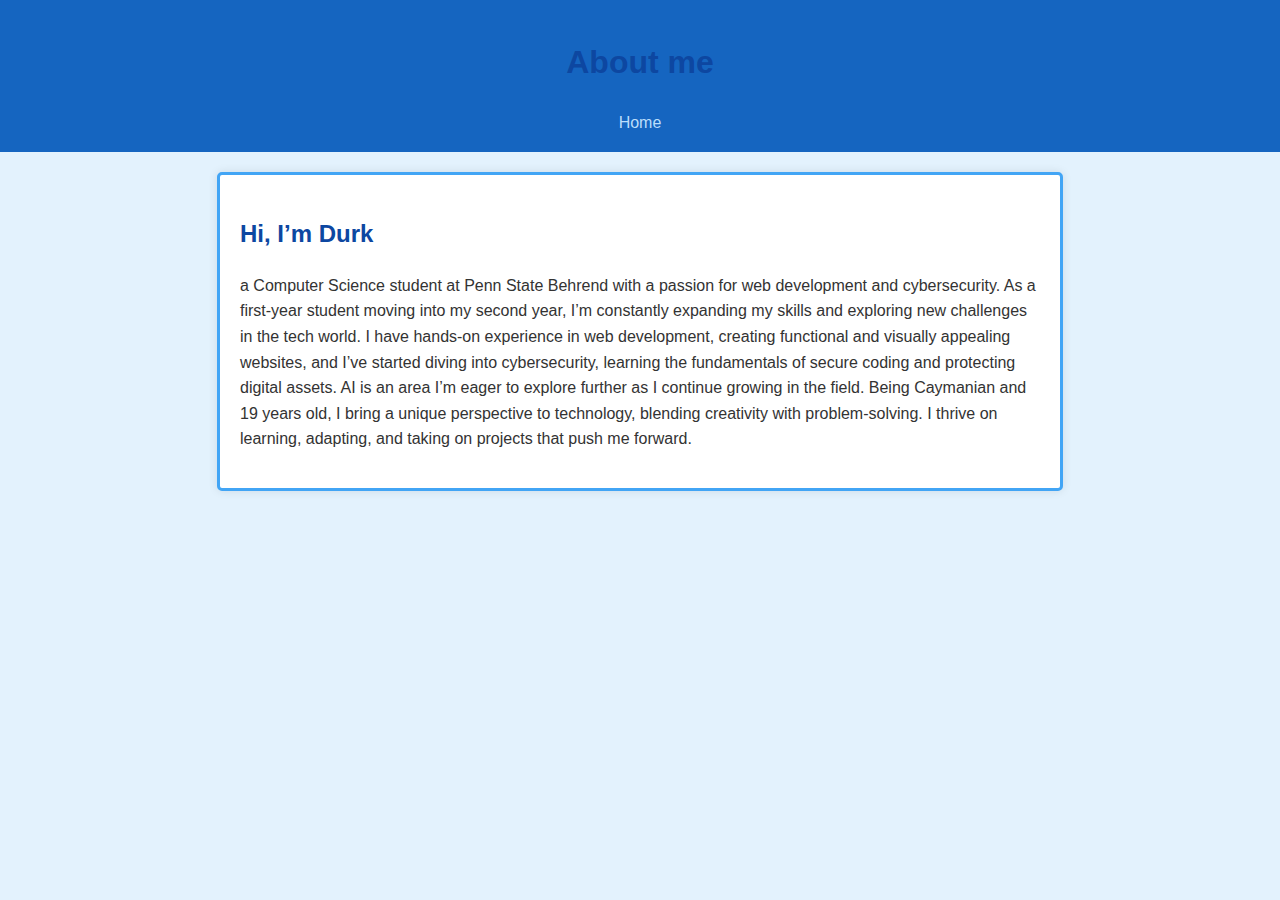
<file: docs/aboutme.html>
<!DOCTYPE html>
<html lang="en">
<head>
    <meta charset="UTF-8">
    <meta name="viewport" content="width=device-width, initial-scale=1.0">
    <title>About me</title>
    <style>
        body {
            font-family: Arial, sans-serif;
            line-height: 1.6;
            margin: 0;
            padding: 0;
            background-color: #e3f2fd;
            color: #333;
        }

        header {
            background: #1565c0;
            color: white;
            padding: 1rem 0;
            text-align: center;
        }

        header nav a {
            color: #bbdefb;
            margin: 0 1rem;
            text-decoration: none;
        }

        header nav a:hover {
            text-decoration: underline;
        }

        main {
            max-width: 800px;
            margin: 20px auto;
            padding: 0 10px;
            background: #ffffff;
            box-shadow: 0 0 10px rgba(0, 0, 0, 0.1);
            border-radius: 5px;
            padding: 20px;
            border: 3px solid #42a5f5;
        }

        h1, h2 {
            color: #0d47a1;
        }

        .gallery {
            display: flex;
            gap: 10px;
            flex-wrap: wrap;
            justify-content: center;
        }

        .gallery img {
            width: 100%;
            max-width: 250px;
            border-radius: 5px;
            box-shadow: 0 0 5px rgba(0, 0, 0, 0.2);
            border: 3px solid #90caf9;
        }

          #kumu-embed iframe {
            display: block;
            margin: 20px auto;
            border-radius: 5px;
        
    </style>
</head>
<body>
    <header>
        <h1>About me</h1>
        <nav>
            <a href="index.html">Home</a>
        </nav>
    </header>
    <main>
        <section>
            <h2>Hi, I’m Durk</h2>
            <p>a Computer Science student at Penn State Behrend with a passion for web development and cybersecurity. As a first-year student moving into my second year, I’m constantly expanding my skills and exploring new challenges in the tech world. I have hands-on experience in web development, creating functional and visually appealing websites, and I’ve started diving into cybersecurity, learning the fundamentals of secure coding and protecting digital assets. AI is an area I’m eager to explore further as I continue growing in the field.
Being Caymanian and 19 years old, I bring a unique perspective to technology, blending creativity with problem-solving. I thrive on learning, adapting, and taking on projects that push me forward.</p>
        </section>
        
    </main>
</body>
</html>
</file>
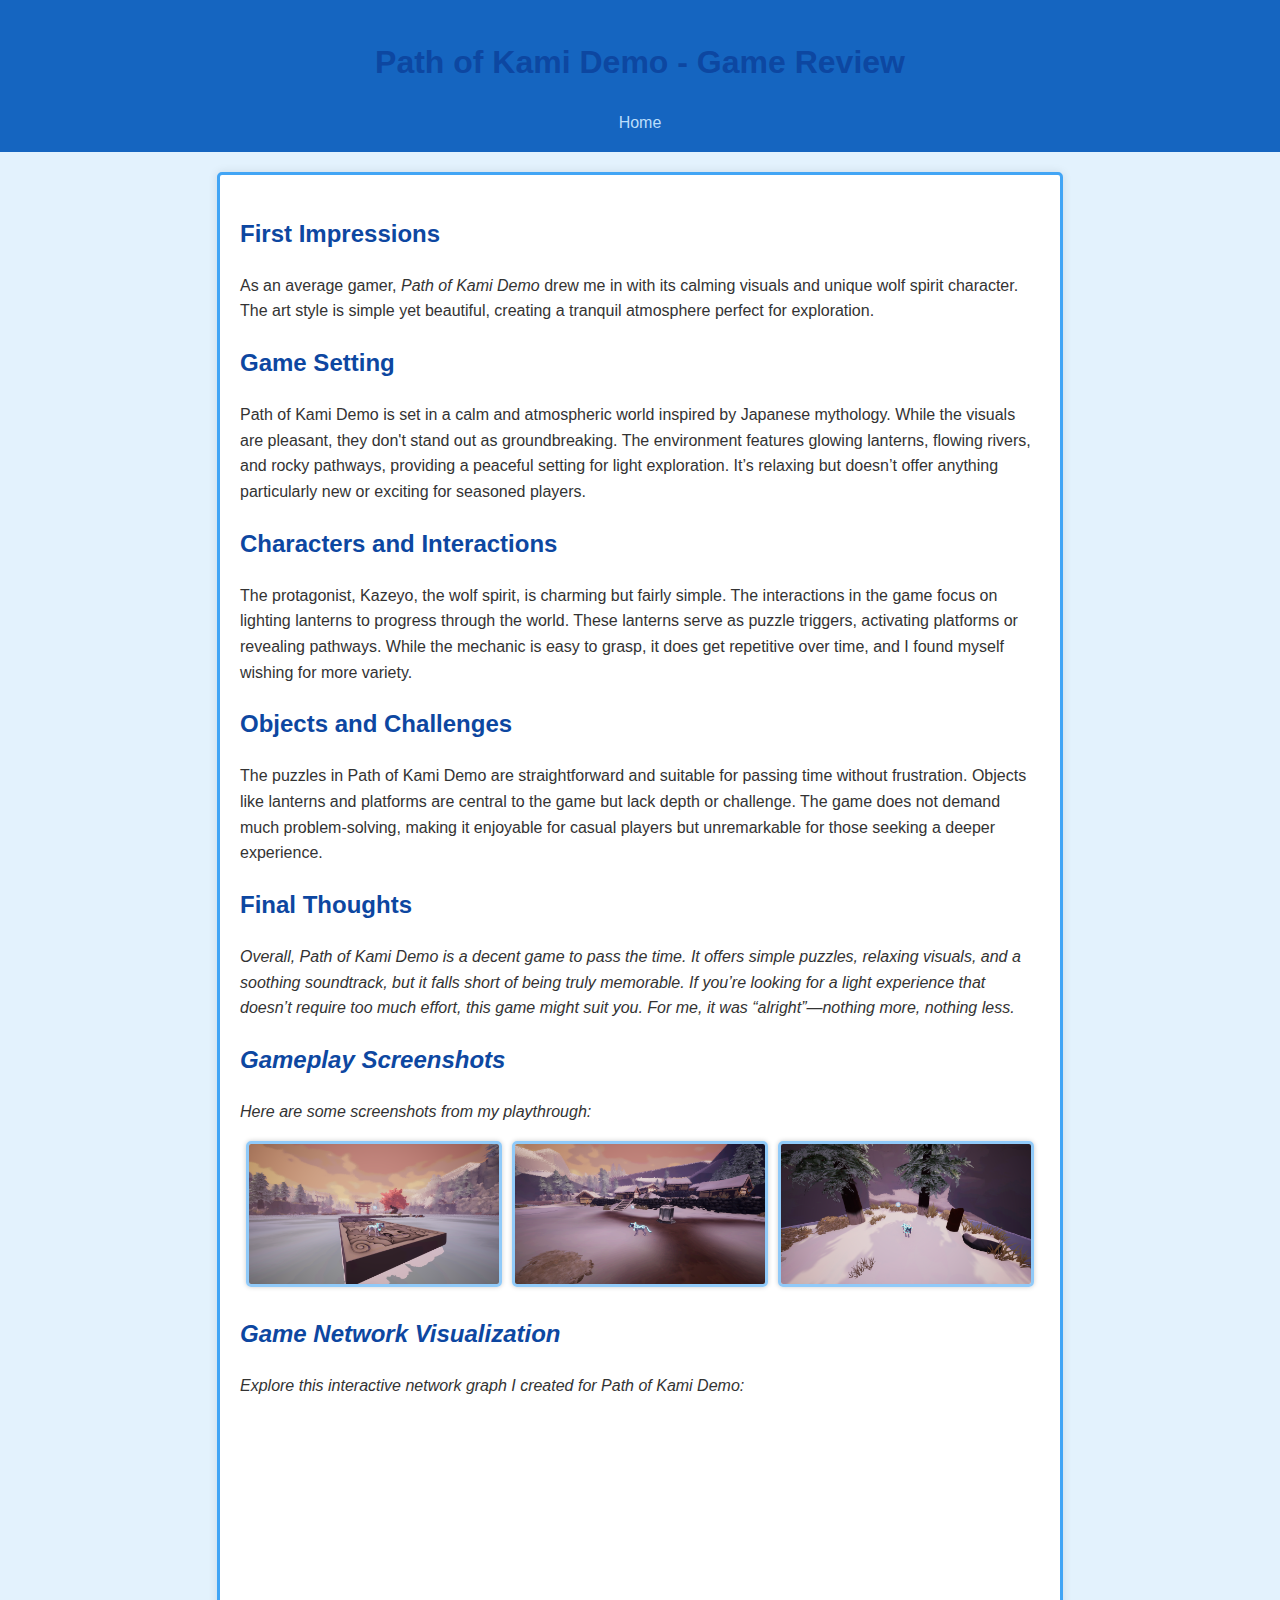
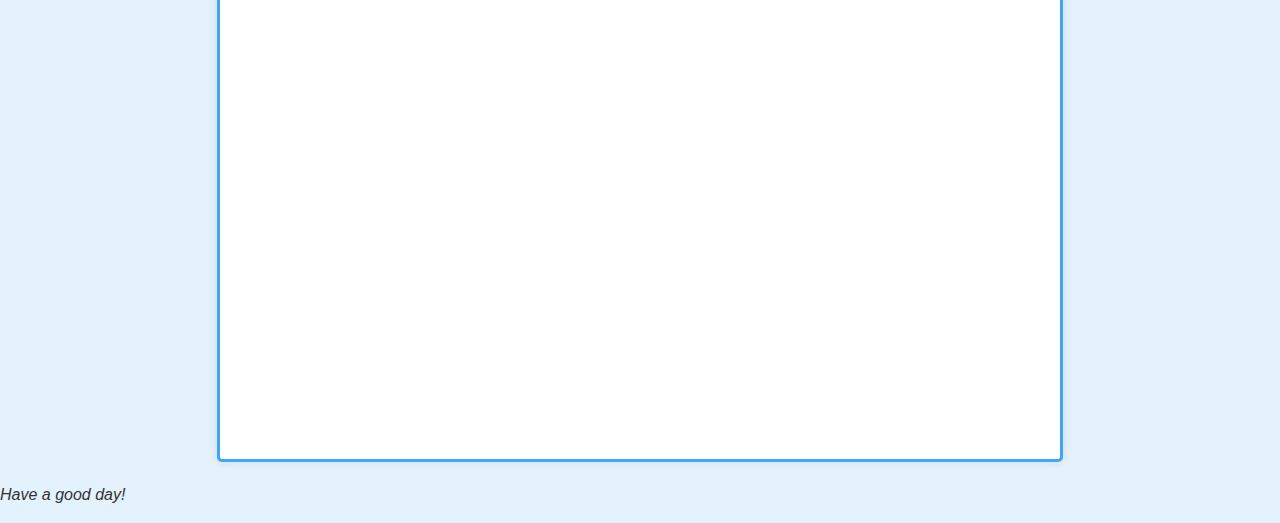
<file: docs/gamereview.html>
<!DOCTYPE html>
<html lang="en">
<head>
    <meta charset="UTF-8">
    <meta name="viewport" content="width=device-width, initial-scale=1.0">
    <title>Path of Kami Demo Review</title>
    <style>
        body {
            font-family: Arial, sans-serif;
            line-height: 1.6;
            margin: 0;
            padding: 0;
            background-color: #e3f2fd;
            color: #333;
        }

        header {
            background: #1565c0;
            color: white;
            padding: 1rem 0;
            text-align: center;
        }

        header nav a {
            color: #bbdefb;
            margin: 0 1rem;
            text-decoration: none;
        }

        header nav a:hover {
            text-decoration: underline;
        }

        main {
            max-width: 800px;
            margin: 20px auto;
            padding: 0 10px;
            background: #ffffff;
            box-shadow: 0 0 10px rgba(0, 0, 0, 0.1);
            border-radius: 5px;
            padding: 20px;
            border: 3px solid #42a5f5;
        }

        h1, h2 {
            color: #0d47a1;
        }

        .gallery {
            display: flex;
            gap: 10px;
            flex-wrap: wrap;
            justify-content: center;
        }

        .gallery img {
            width: 100%;
            max-width: 250px;
            border-radius: 5px;
            box-shadow: 0 0 5px rgba(0, 0, 0, 0.2);
            border: 3px solid #90caf9;
        }

          #kumu-embed iframe {
            display: block;
            margin: 20px auto;
            border-radius: 5px;
        

        footer {
            text-align: center;
            padding: 10px 0;
            background: #1565c0;
            color: white;
            font-size: 0.9rem;
        }
    </style>
</head>
<body>
    <header>
        <h1>Path of Kami Demo - Game Review</h1>
        <nav>
            <a href="index.html">Home</a>
        </nav>
    </header>
    <main>
        <section>
            <h2>First Impressions</h2>
            <p>As an average gamer, <em>Path of Kami Demo</em> drew me in with its calming visuals and unique wolf spirit character. The art style is simple yet beautiful, creating a tranquil atmosphere perfect for exploration.</p>
        </section>
        <section>
            <h2>Game Setting</h2>
            <p>Path of Kami Demo is set in a calm and atmospheric world inspired by Japanese mythology. While the visuals are pleasant, they don't stand out as groundbreaking. The environment features glowing lanterns, flowing rivers, and rocky pathways, providing a peaceful setting for light exploration. It’s relaxing but doesn’t offer anything particularly new or exciting for seasoned players.
            </p>
        </section>
        <section>
            <h2>Characters and Interactions</h2>
            <p>The protagonist, Kazeyo, the wolf spirit, is charming but fairly simple. The interactions in the game focus on lighting lanterns to progress through the world. These lanterns serve as puzzle triggers, activating platforms or revealing pathways. While the mechanic is easy to grasp, it does get repetitive over time, and I found myself wishing for more variety.
            </p>
        </section>
        <section>
            <h2>Objects and Challenges</h2>
            <p>The puzzles in Path of Kami Demo are straightforward and suitable for passing time without frustration. Objects like lanterns and platforms are central to the game but lack depth or challenge. The game does not demand much problem-solving, making it enjoyable for casual players but unremarkable for those seeking a deeper experience.
            </p>
        </section>
        <section>
            <h2>Final Thoughts</h2>
            <p><em>Overall, Path of Kami Demo is a decent game to pass the time. It offers simple puzzles, relaxing visuals, and a soothing soundtrack, but it falls short of being truly memorable. If you’re looking for a light experience that doesn’t require too much effort, this game might suit you. For me, it was “alright”—nothing more, nothing less.
            </p>
        </section>
        <section id="screenshots">
    <h2>Gameplay Screenshots</h2>
    <p>Here are some screenshots from my playthrough:</p>
    <div class="gallery">
        <a href="images/puzzle scene.png" target="_blank">
            <img src="images/puzzle scene.png" alt="Puzzle scene">
        </a>
        <a href="images/exploration.png" target="_blank">
            <img src="images/exploration.png" alt="Exploration scene">
        </a>
        <a href="images/spirit.png" target="_blank">
            <img src="images/spirit.png" alt="Wolf spirit close-up">
        </a>
    </div>
</section>

<section id="kumu-embed">
            <h2>Game Network Visualization</h2>
            <p>Explore this interactive network graph I created for <em>Path of Kami Demo</em>:</p>
            <iframe src="https://embed.kumu.io/740c6dae6a4804f24bbe8d130098e2d7" 
                    width="100%" 
                    height="600" 
                    frameborder="0">
            </iframe>
        </section>
    </main>
    <footer>
        <p>Have a good day!</p>
    </footer>
</body>
</html>
</file>
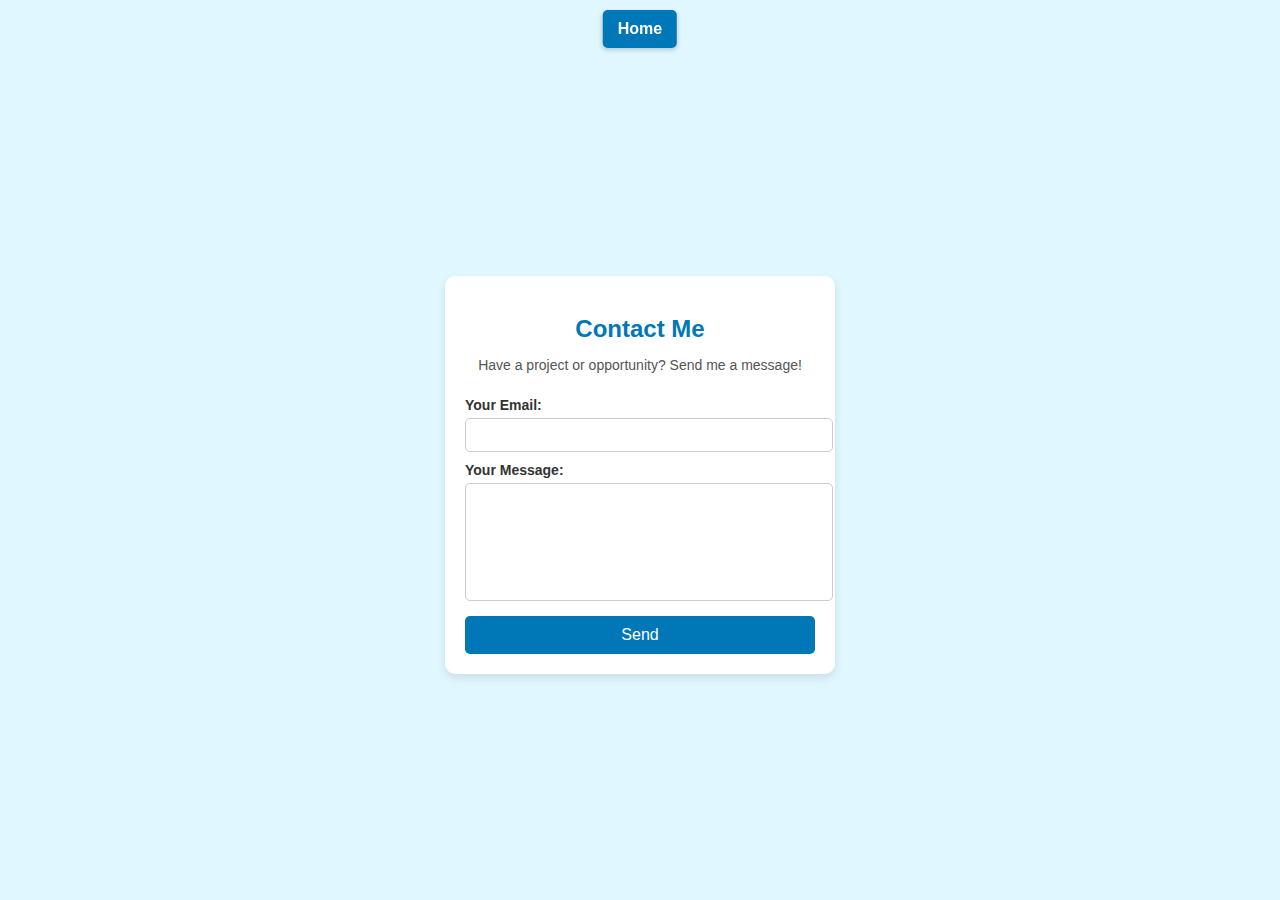
<file: docs/hireme.html>
<!DOCTYPE html>
<html lang="en">
<head>
    <meta charset="UTF-8">
    <meta name="viewport" content="width=device-width, initial-scale=1.0">
    <title>Contact Me</title>
    <style>
        body {
            font-family: Arial, sans-serif;
            background-color: #e0f7ff;
            color: #333;
            margin: 0;
            padding: 0;
            display: flex;
            justify-content: center;
            align-items: center;
            height: 100vh;
            flex-direction: column;
        }

        .home-button {
            position: fixed;
            top: 10px;
            left: 50%;
            transform: translateX(-50%);
            background-color: #0077b6;
            color: white;
            text-decoration: none;
            padding: 10px 15px;
            border-radius: 5px;
            font-size: 16px;
            font-weight: bold;
            box-shadow: 0 2px 5px rgba(0, 0, 0, 0.2);
        }

        .home-button:hover {
            background-color: #005f8a;
        }

        .contact-container {
            background: #fff;
            padding: 20px;
            border-radius: 10px;
            box-shadow: 0 4px 8px rgba(0, 0, 0, 0.1);
            width: 350px;
            text-align: center;
            margin-top: 50px;
        }

        h2 {
            color: #0077b6;
            margin-bottom: 10px;
        }

        p {
            font-size: 14px;
            color: #555;
        }

        form {
            display: flex;
            flex-direction: column;
        }

        label {
            text-align: left;
            margin-top: 10px;
            font-size: 14px;
            font-weight: bold;
        }

        input, textarea {
            width: 100%;
            padding: 8px;
            margin-top: 5px;
            border: 1px solid #ccc;
            border-radius: 5px;
            font-size: 14px;
        }

        textarea {
            height: 100px;
            resize: none;
        }

        button {
            background-color: #0077b6;
            color: white;
            border: none;
            padding: 10px;
            margin-top: 15px;
            font-size: 16px;
            cursor: pointer;
            border-radius: 5px;
        }

        button:hover {
            background-color: #005f8a;
        }
    </style>
</head>
<body>

    <a href="index.html" class="home-button">Home</a> <!-- Replace # with your homepage link -->

    <div class="contact-container">
        <h2>Contact Me</h2>
        <p>Have a project or opportunity? Send me a message!</p>
        
        <form action="https://formspree.io/f/xovejkkl" method="POST">
            <label>Your Email:</label>
            <input type="email" name="email" required>
            
            <label>Your Message:</label>
            <textarea name="message" required></textarea>

            <button type="submit">Send</button>
        </form>
    </div>

</body>
</html>
</file>
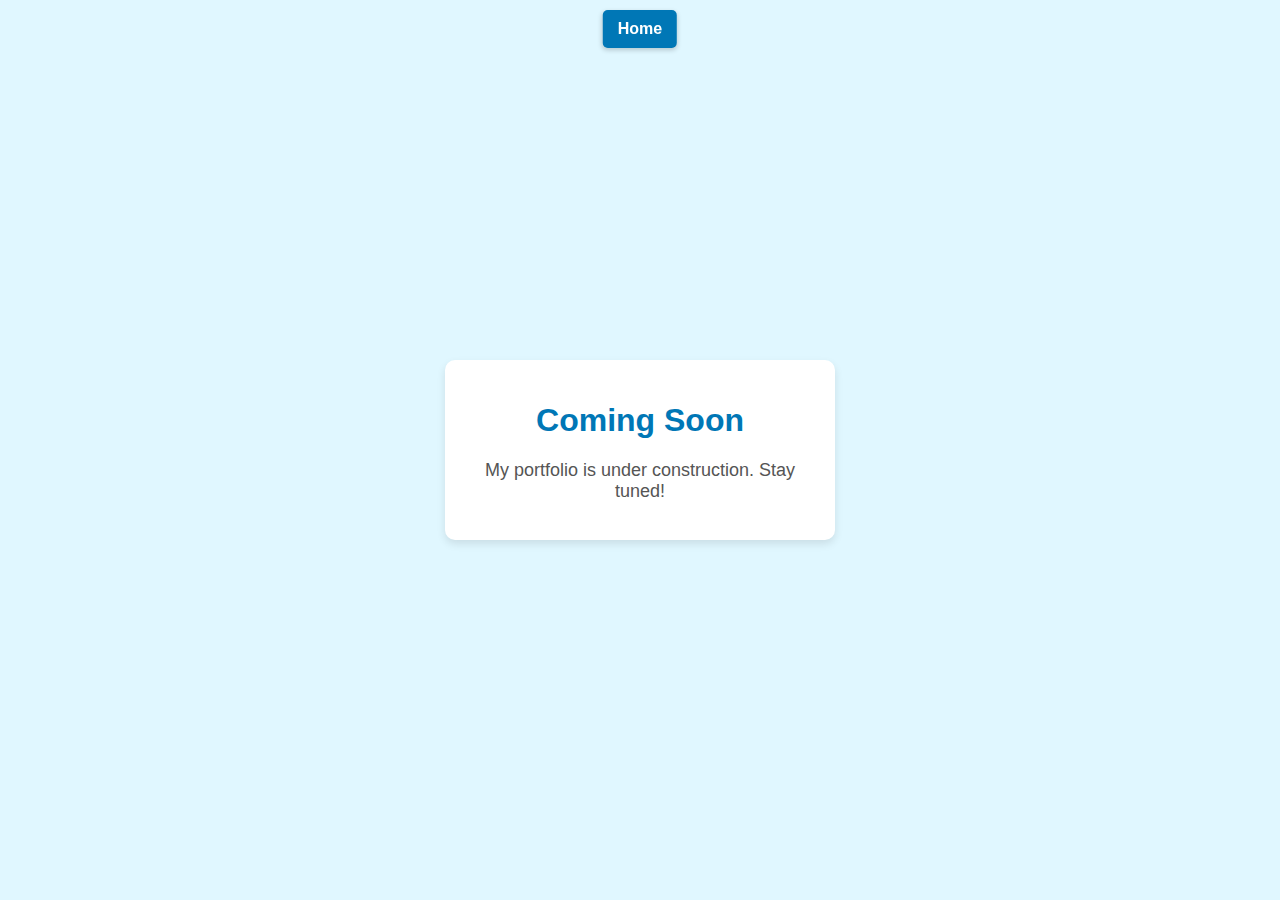
<file: docs/portfolio.html>
<!DOCTYPE html>
<html lang="en">
<head>
    <meta charset="UTF-8">
    <meta name="viewport" content="width=device-width, initial-scale=1.0">
    <title>Portfolio - Coming Soon</title>
    <style>
        body {
            font-family: Arial, sans-serif;
            background-color: #e0f7ff;
            color: #333;
            margin: 0;
            padding: 0;
            display: flex;
            justify-content: center;
            align-items: center;
            height: 100vh;
            flex-direction: column;
            text-align: center;
        }

        .home-button {
            position: fixed;
            top: 10px;
            left: 50%;
            transform: translateX(-50%);
            background-color: #0077b6;
            color: white;
            text-decoration: none;
            padding: 10px 15px;
            border-radius: 5px;
            font-size: 16px;
            font-weight: bold;
            box-shadow: 0 2px 5px rgba(0, 0, 0, 0.2);
        }

        .home-button:hover {
            background-color: #005f8a;
        }

        .container {
            background: #fff;
            padding: 20px;
            border-radius: 10px;
            box-shadow: 0 4px 8px rgba(0, 0, 0, 0.1);
            width: 350px;
        }

        h1 {
            color: #0077b6;
        }

        p {
            font-size: 18px;
            color: #555;
        }
    </style>
</head>
<body>

    <a href="index.html" class="home-button">Home</a> 

    <div class="container">
        <h1>Coming Soon</h1>
        <p>My portfolio is under construction. Stay tuned!</p>
    </div>

</body>
</html>
</file>
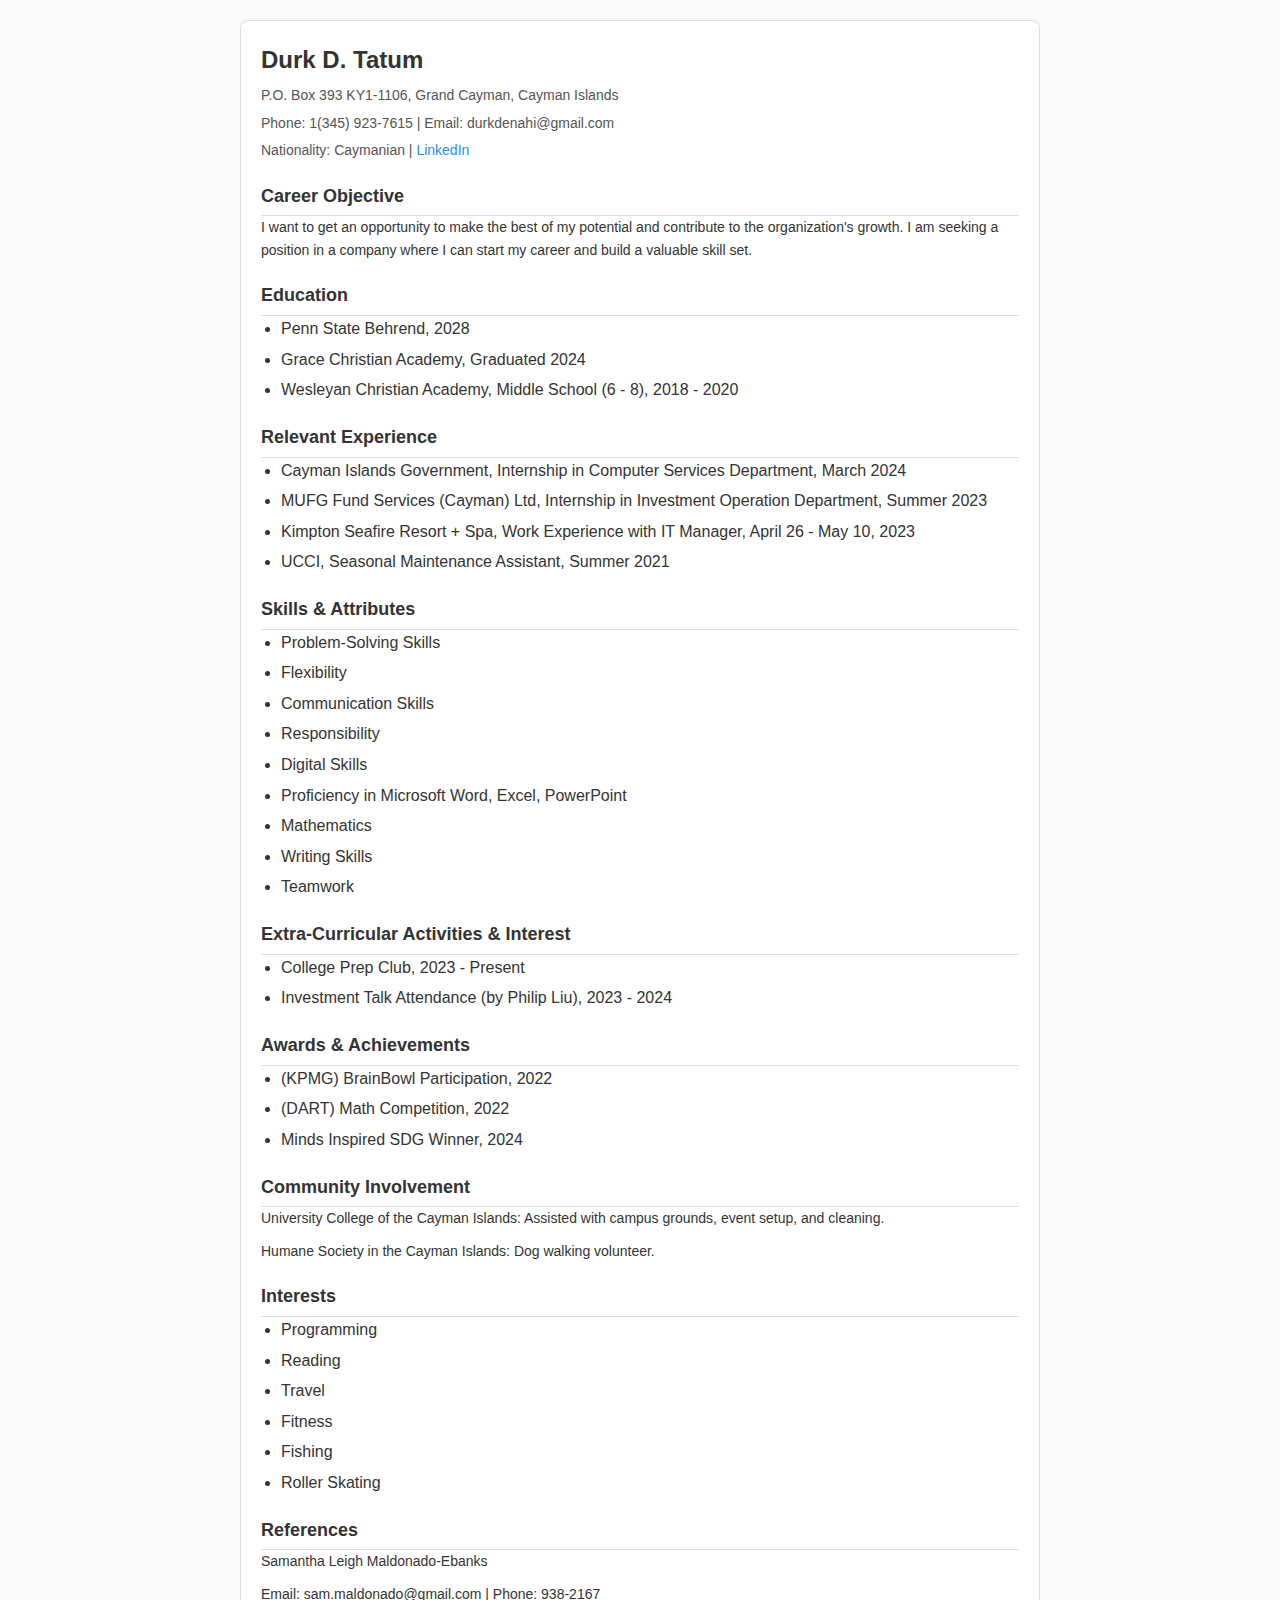
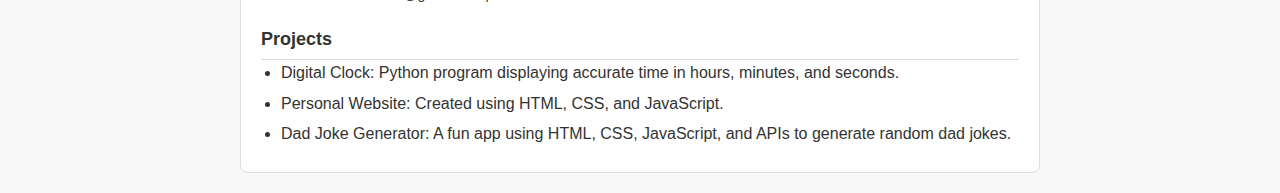
<file: docs/Resume.html>
<!DOCTYPE html>
<html lang="en">
<head>
    <meta charset="UTF-8">
    <meta name="viewport" content="width=device-width, initial-scale=1.0">
    <title>Durk D. Tatum - Resume</title>
</head>
<body>
    <div class="container">
        <header>
            <h1>Durk D. Tatum</h1>
            <p>P.O. Box 393 KY1-1106, Grand Cayman, Cayman Islands</p>
            <p>Phone: 1(345) 923-7615 | Email: durkdenahi@gmail.com</p>
            <p>Nationality: Caymanian | <a href="https://www.linkedin.com/in/durk-tatum-70823a26b" target="_blank">LinkedIn</a></p>
        </header>

        <section>
            <h2>Career Objective</h2>
            <p>I want to get an opportunity to make the best of my potential and contribute to the organization's growth. I am seeking a position in a company where I can start my career and build a valuable skill set.</p>
        </section>

        <section>
            <h2>Education</h2>
            <ul>
                <li>Penn State Behrend, 2028</li>
                <li>Grace Christian Academy, Graduated 2024</li>
                <li>Wesleyan Christian Academy, Middle School (6 - 8), 2018 - 2020</li>
            </ul>
        </section>

        <section>
            <h2>Relevant Experience</h2>
            <ul>
                <li>Cayman Islands Government, Internship in Computer Services Department, March 2024</li>
                <li>MUFG Fund Services (Cayman) Ltd, Internship in Investment Operation Department, Summer 2023</li>
                <li>Kimpton Seafire Resort + Spa, Work Experience with IT Manager, April 26 - May 10, 2023</li>
                <li>UCCI, Seasonal Maintenance Assistant, Summer 2021</li>
            </ul>
        </section>

        <section>
            <h2>Skills & Attributes</h2>
            <ul>
                <li>Problem-Solving Skills</li>
                <li>Flexibility</li>
                <li>Communication Skills</li>
                <li>Responsibility</li>
                <li>Digital Skills</li>
                <li>Proficiency in Microsoft Word, Excel, PowerPoint</li>
                <li>Mathematics</li>
                <li>Writing Skills</li>
                <li>Teamwork</li>
            </ul>
        </section>

        <section>
            <h2>Extra-Curricular Activities & Interest</h2>
            <ul>
                <li>College Prep Club, 2023 - Present</li>
                <li>Investment Talk Attendance (by Philip Liu), 2023 - 2024</li>
            </ul>
        </section>

        <section>
            <h2>Awards & Achievements</h2>
            <ul>
                <li>(KPMG) BrainBowl Participation, 2022</li>
                <li>(DART) Math Competition, 2022</li>
                <li>Minds Inspired SDG Winner, 2024</li>
            </ul>
        </section>

        <section>
            <h2>Community Involvement</h2>
            <p>University College of the Cayman Islands: Assisted with campus grounds, event setup, and cleaning.</p>
            <p>Humane Society in the Cayman Islands: Dog walking volunteer.</p>
        </section>

        <section>
            <h2>Interests</h2>
            <ul>
                <li>Programming</li>
                <li>Reading</li>
                <li>Travel</li>
                <li>Fitness</li>
                <li>Fishing</li>
                <li>Roller Skating</li>
            </ul>
        </section>

        <section>
            <h2>References</h2>
            <p>Samantha Leigh Maldonado-Ebanks</p>
            <p>Email: sam.maldonado@gmail.com | Phone: 938-2167</p>
        </section>

        <section>
            <h2>Projects</h2>
            <ul>
                <li>Digital Clock: Python program displaying accurate time in hours, minutes, and seconds.</li>
                <li>Personal Website: Created using HTML, CSS, and JavaScript.</li>
                <li>Dad Joke Generator: A fun app using HTML, CSS, JavaScript, and APIs to generate random dad jokes.</li>
            </ul>
        </section>
    </div>

    <style>
        * {
            margin: 0;
            padding: 0;
            box-sizing: border-box;
            font-family: Arial, sans-serif;
        }

        body {
            background-color: #f9f9f9;
            color: #333;
            line-height: 1.6;
        }

        .container {
            max-width: 800px;
            margin: 20px auto;
            padding: 20px;
            background: #fff;
            border: 1px solid #ddd;
            border-radius: 8px;
        }

        header h1 {
            font-size: 24px;
            color: #333;
        }

        header p {
            margin: 5px 0;
            font-size: 14px;
            color: #555;
        }

        a {
            color: #1e90ff;
            text-decoration: none;
        }

        h2 {
            color: #333;
            margin-top: 20px;
            font-size: 18px;
            border-bottom: 1px solid #ddd;
            padding-bottom: 5px;
        }

        ul {
            list-style: disc;
            margin-left: 20px;
        }

        li {
            margin-bottom: 5px;
        }

        section p {
            margin-bottom: 10px;
            font-size: 14px;
        }
    </style>
</body>
</html>
</file>
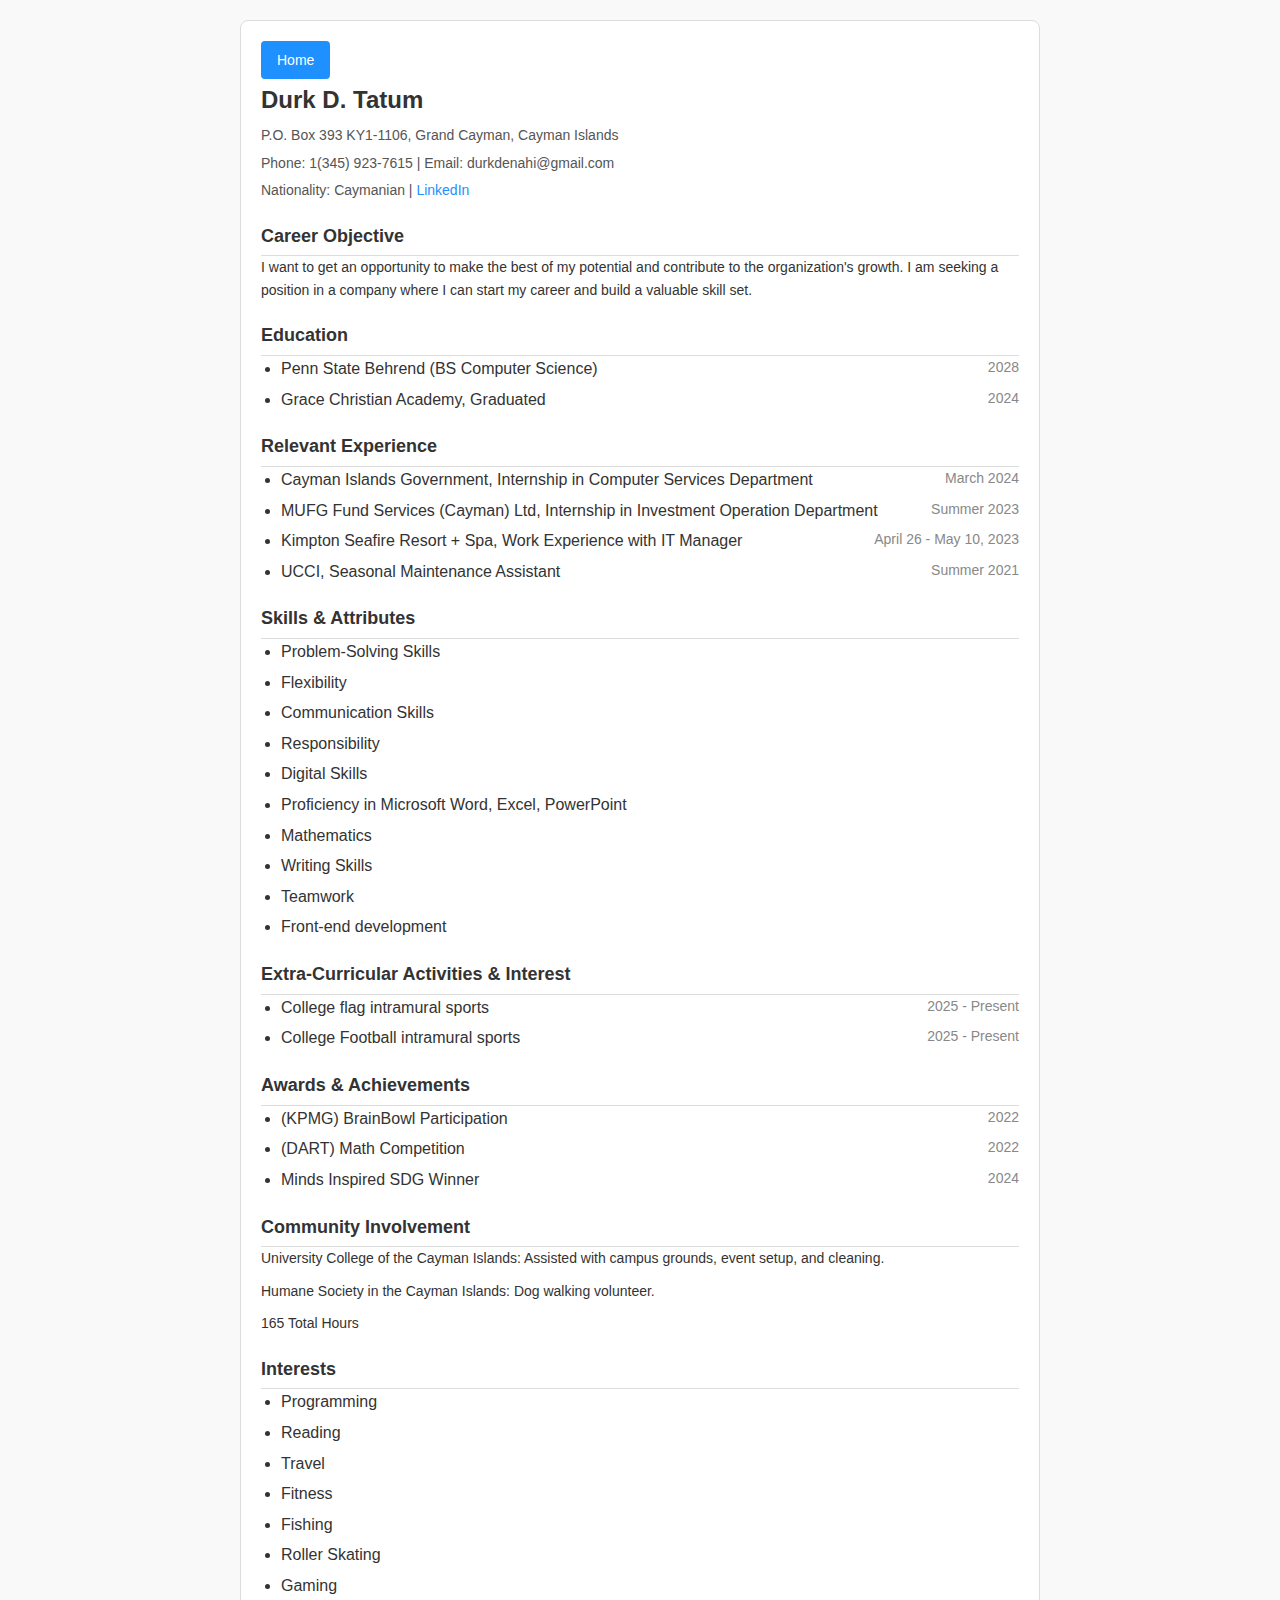
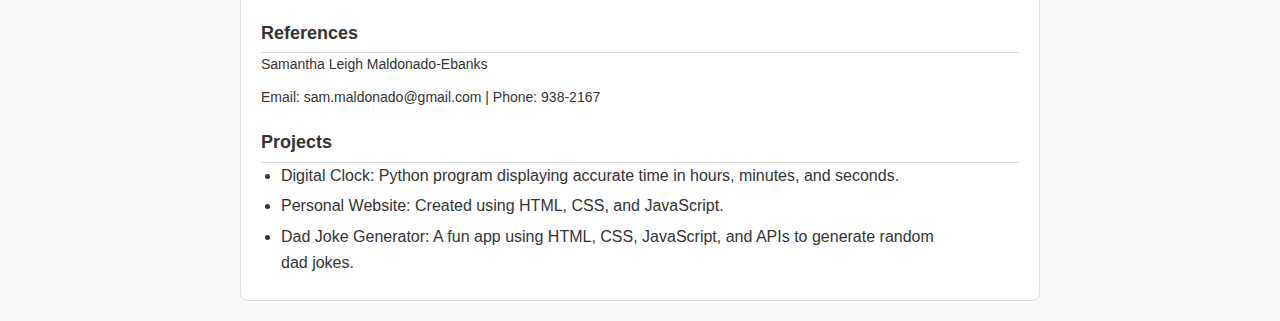
<file: docs/resume.html>
<!DOCTYPE html>
<html lang="en">
<head>
    <meta charset="UTF-8">
    <meta name="viewport" content="width=device-width, initial-scale=1.0">
    <title>Durk D. Tatum - Resume</title>
</head>
<body>
    <div class="container">
        <a href="index.html" class="home-button">Home</a> 
        
        <header>
            <h1>Durk D. Tatum</h1>
            <p>P.O. Box 393 KY1-1106, Grand Cayman, Cayman Islands</p>
            <p>Phone: 1(345) 923-7615 | Email: durkdenahi@gmail.com</p>
            <p>Nationality: Caymanian | <a href="https://www.linkedin.com/in/durk-tatum-70823a26b" target="_blank">LinkedIn</a></p>
        </header>

        <section>
            <h2>Career Objective</h2>
            <p>I want to get an opportunity to make the best of my potential and contribute to the organization's growth. I am seeking a position in a company where I can start my career and build a valuable skill set.</p>
        </section>

        <section>
            <h2>Education</h2>
            <ul>
                <li>Penn State Behrend (BS Computer Science) <span class="date">2028</span></li>
                <li>Grace Christian Academy, Graduated <span class="date">2024</span></li>
            </ul>
        </section>

        <section>
            <h2>Relevant Experience</h2>
            <ul>
                <li>Cayman Islands Government, Internship in Computer Services Department <span class="date">March 2024</span></li>
                <li>MUFG Fund Services (Cayman) Ltd, Internship in Investment Operation Department <span class="date">Summer 2023</span></li>
                <li>Kimpton Seafire Resort + Spa, Work Experience with IT Manager <span class="date">April 26 - May 10, 2023</span></li>
                <li>UCCI, Seasonal Maintenance Assistant <span class="date">Summer 2021</span></li>
            </ul>
        </section>

        <section>
            <h2>Skills & Attributes</h2>
            <ul>
                <li>Problem-Solving Skills</li>
                <li>Flexibility</li>
                <li>Communication Skills</li>
                <li>Responsibility</li>
                <li>Digital Skills</li>
                <li>Proficiency in Microsoft Word, Excel, PowerPoint</li>
                <li>Mathematics</li>
                <li>Writing Skills</li>
                <li>Teamwork</li>
                <li>Front-end development</li>
            </ul>
        </section>

        <section>
            <h2>Extra-Curricular Activities & Interest</h2>
            <ul>
                <li>College flag intramural sports <span class="date">2025 - Present</span></li>
                <li>College Football intramural sports <span class="date">2025 - Present</span></li>
            </ul>
        </section>

        <section>
            <h2>Awards & Achievements</h2>
            <ul>
                <li>(KPMG) BrainBowl Participation <span class="date">2022</span></li>
                <li>(DART) Math Competition <span class="date">2022</span></li>
                <li>Minds Inspired SDG Winner <span class="date">2024</span></li>
            </ul>
        </section>

        <section>
            <h2>Community Involvement</h2>
            <p>University College of the Cayman Islands: Assisted with campus grounds, event setup, and cleaning.</p>
            <p>Humane Society in the Cayman Islands: Dog walking volunteer.</p>
            <P>165 Total Hours</P>
        </section>

        <section>
            <h2>Interests</h2>
            <ul>
                <li>Programming</li>
                <li>Reading</li>
                <li>Travel</li>
                <li>Fitness</li>
                <li>Fishing</li>
                <li>Roller Skating</li>
                <li>Gaming</li>
            </ul>
        </section>

        <section>
            <h2>References</h2>
            <p>Samantha Leigh Maldonado-Ebanks</p>
            <p>Email: sam.maldonado@gmail.com | Phone: 938-2167</p>
        </section>

        <section>
            <h2>Projects</h2>
            <ul>
                <li>Digital Clock: Python program displaying accurate time in hours, minutes, and seconds.</li>
                <li>Personal Website: Created using HTML, CSS, and JavaScript.</li>
                <li>Dad Joke Generator: A fun app using HTML, CSS, JavaScript, and APIs to generate random dad jokes.</li>
            </ul>
        </section>
    </div>

    <style>
        * {
            margin: 0;
            padding: 0;
            box-sizing: border-box;
            font-family: Arial, sans-serif;
        }

        body {
            background-color: #f9f9f9;
            color: #333;
            line-height: 1.6;
        }

        .container {
            max-width: 800px;
            margin: 20px auto;
            padding: 20px;
            background: #fff;
            border: 1px solid #ddd;
            border-radius: 8px;
            position: relative;
        }

        .home-button {
            display: inline-block;
            margin-bottom: 20px;
            padding: 8px 16px;
            background-color: #1e90ff;
            color: #fff;
            text-decoration: none;
            border-radius: 4px;
            font-size: 14px;
            position: absolute;
            top: 20px;
            left: 20px;
        }

        .home-button:hover {
            background-color: #007acc;
        }

        header h1 {
            font-size: 24px;
            color: #333;
            margin-top: 40px; 
        }

        header p {
            margin: 5px 0;
            font-size: 14px;
            color: #555;
        }

        a {
            color: #1e90ff;
            text-decoration: none;
        }

        h2 {
            color: #333;
            margin-top: 20px;
            font-size: 18px;
            border-bottom: 1px solid #ddd;
            padding-bottom: 5px;
        }

        ul {
            list-style: disc;
            margin-left: 20px;
        }

        li {
            margin-bottom: 5px;
            position: relative;
            padding-right: 80px;
        }

        .date {
            position: absolute;
            right: 0;
            color: #888;
            font-size: 14px;
        }

        section p {
            margin-bottom: 10px;
            font-size: 14px;
        }
    </style>
</body>
</html>
</file>
